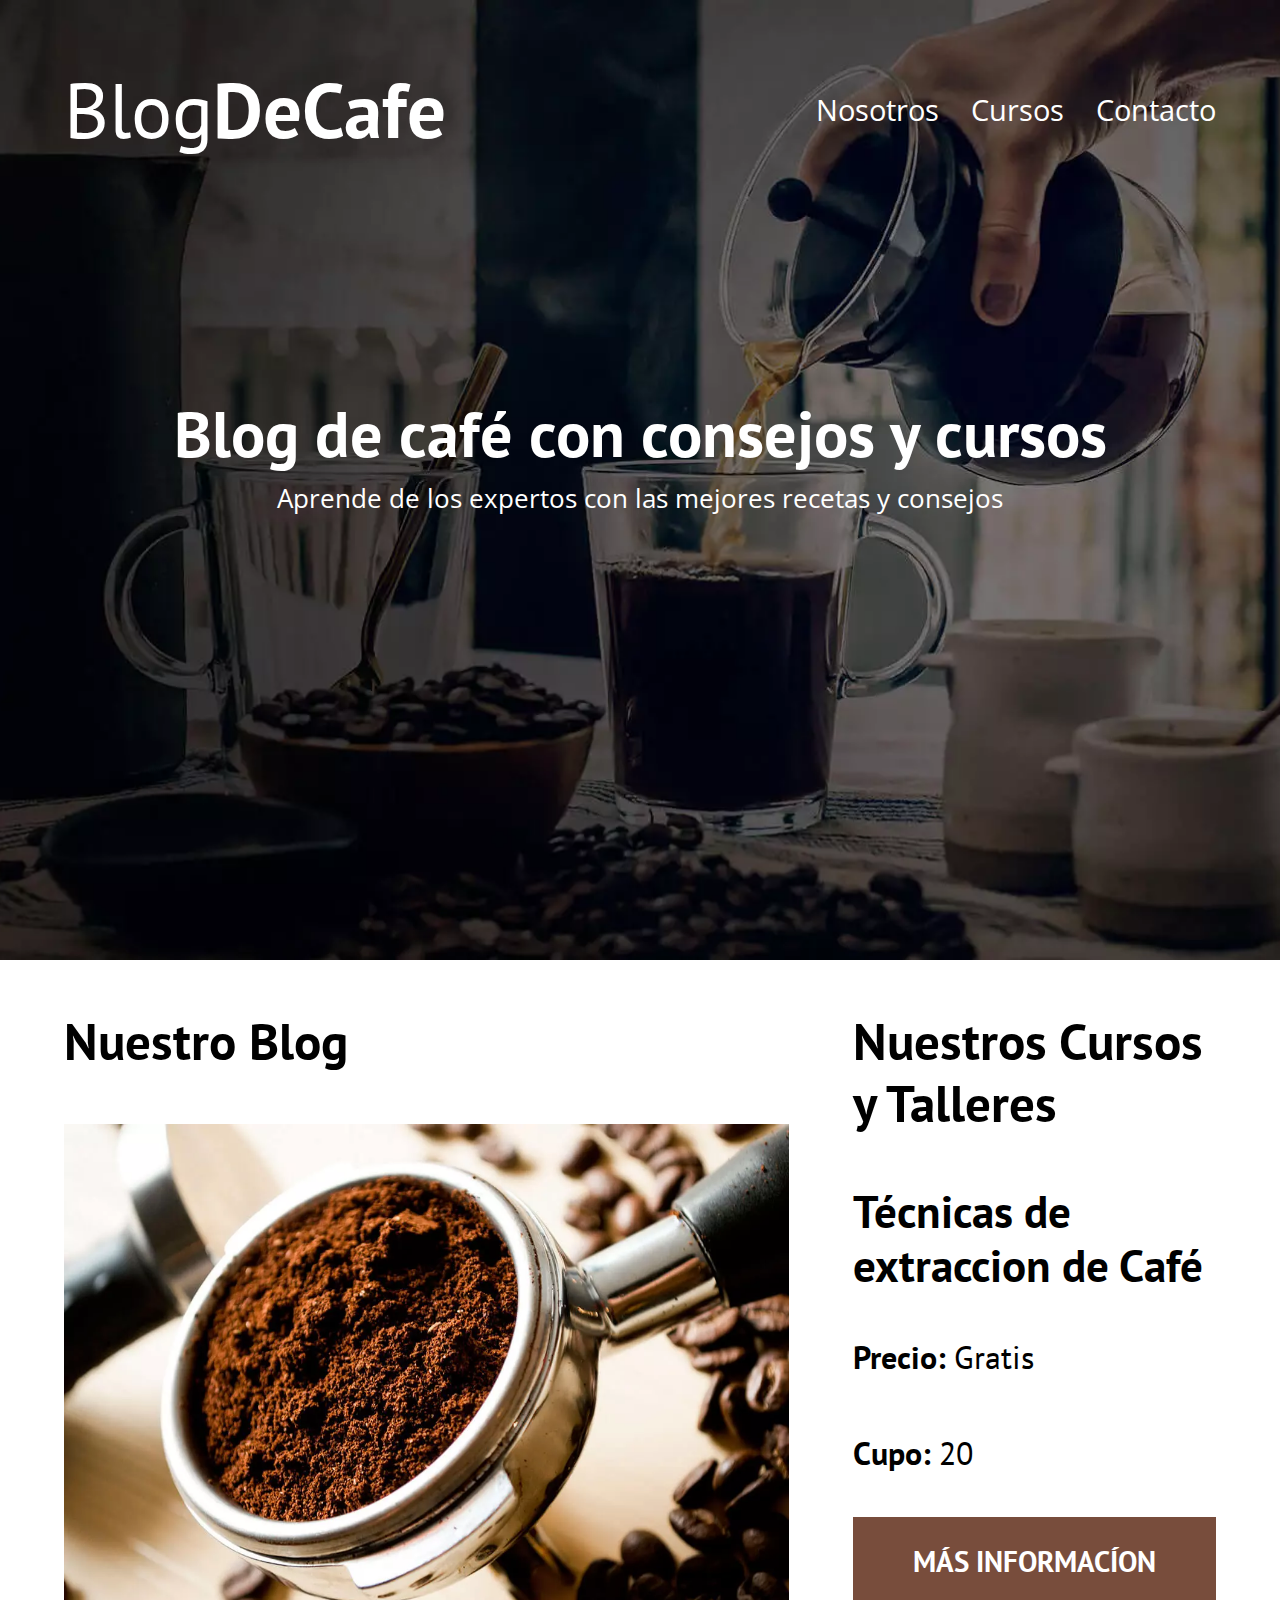
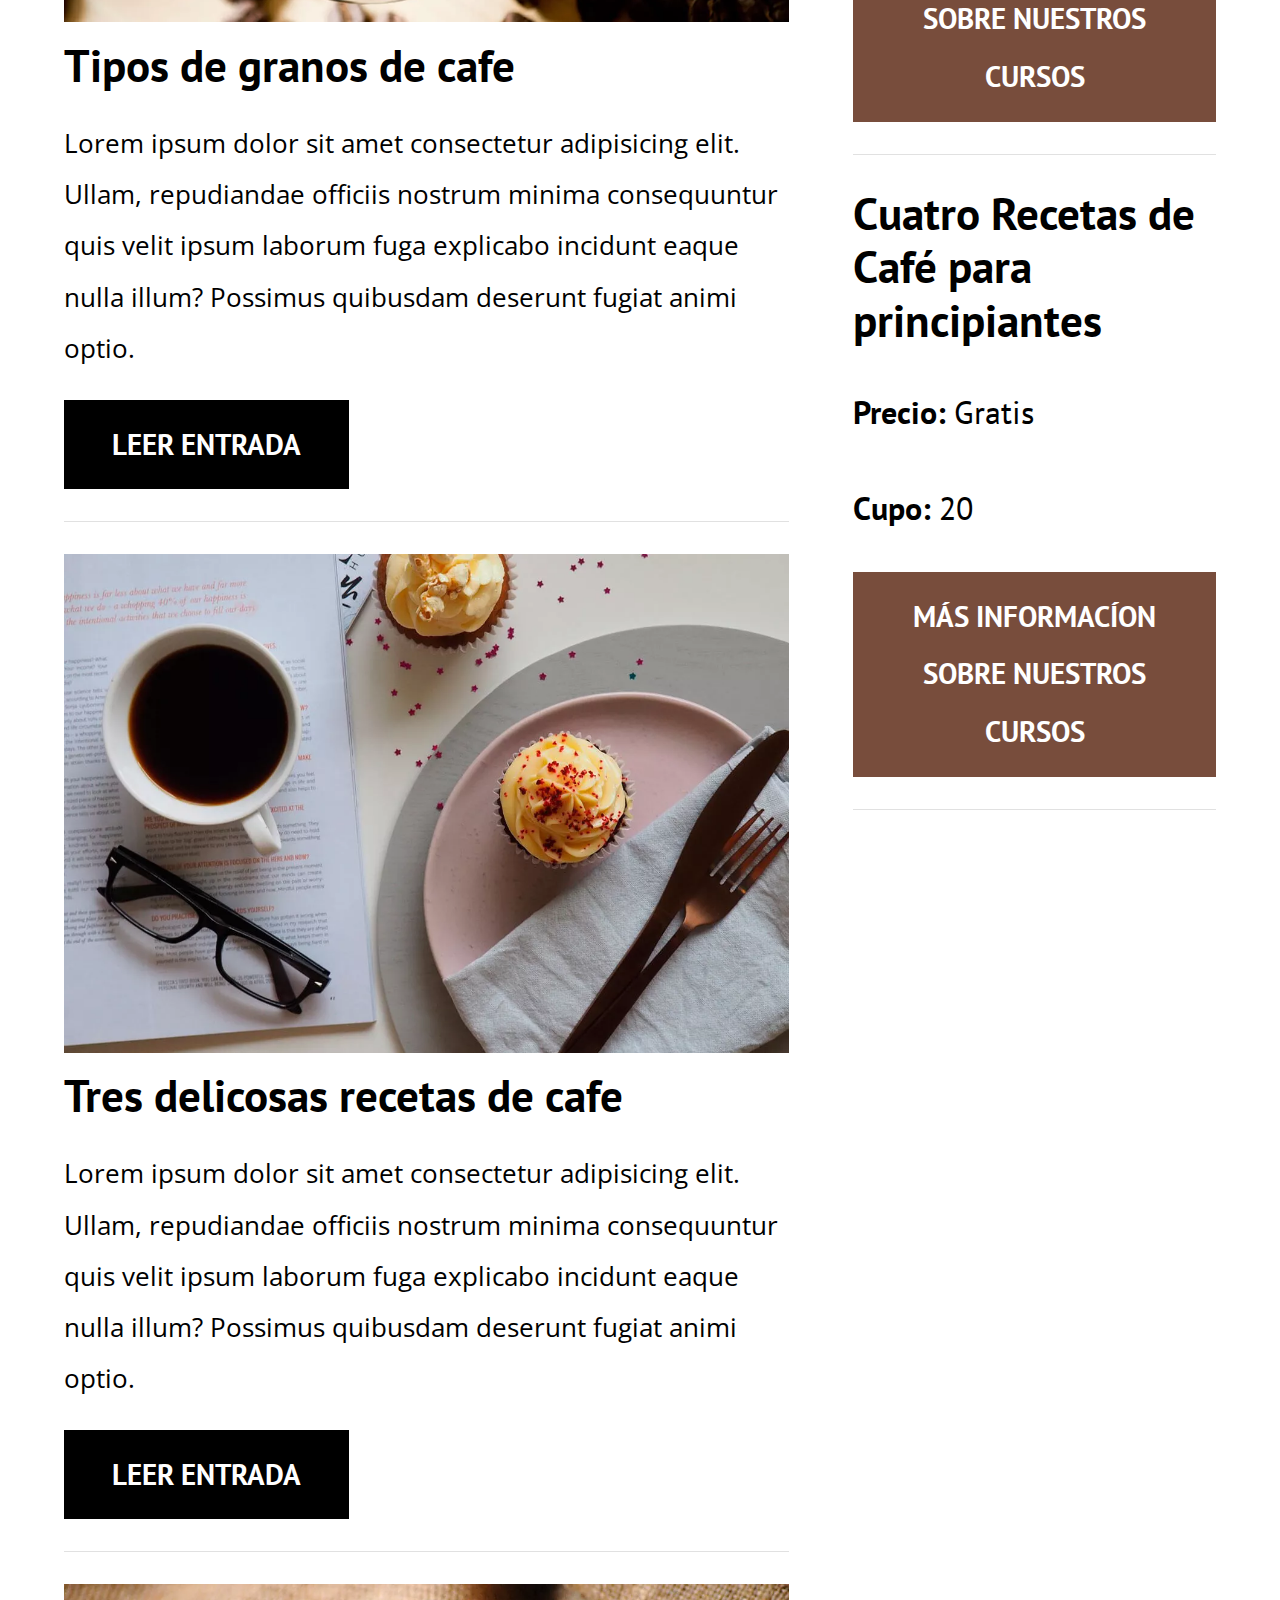
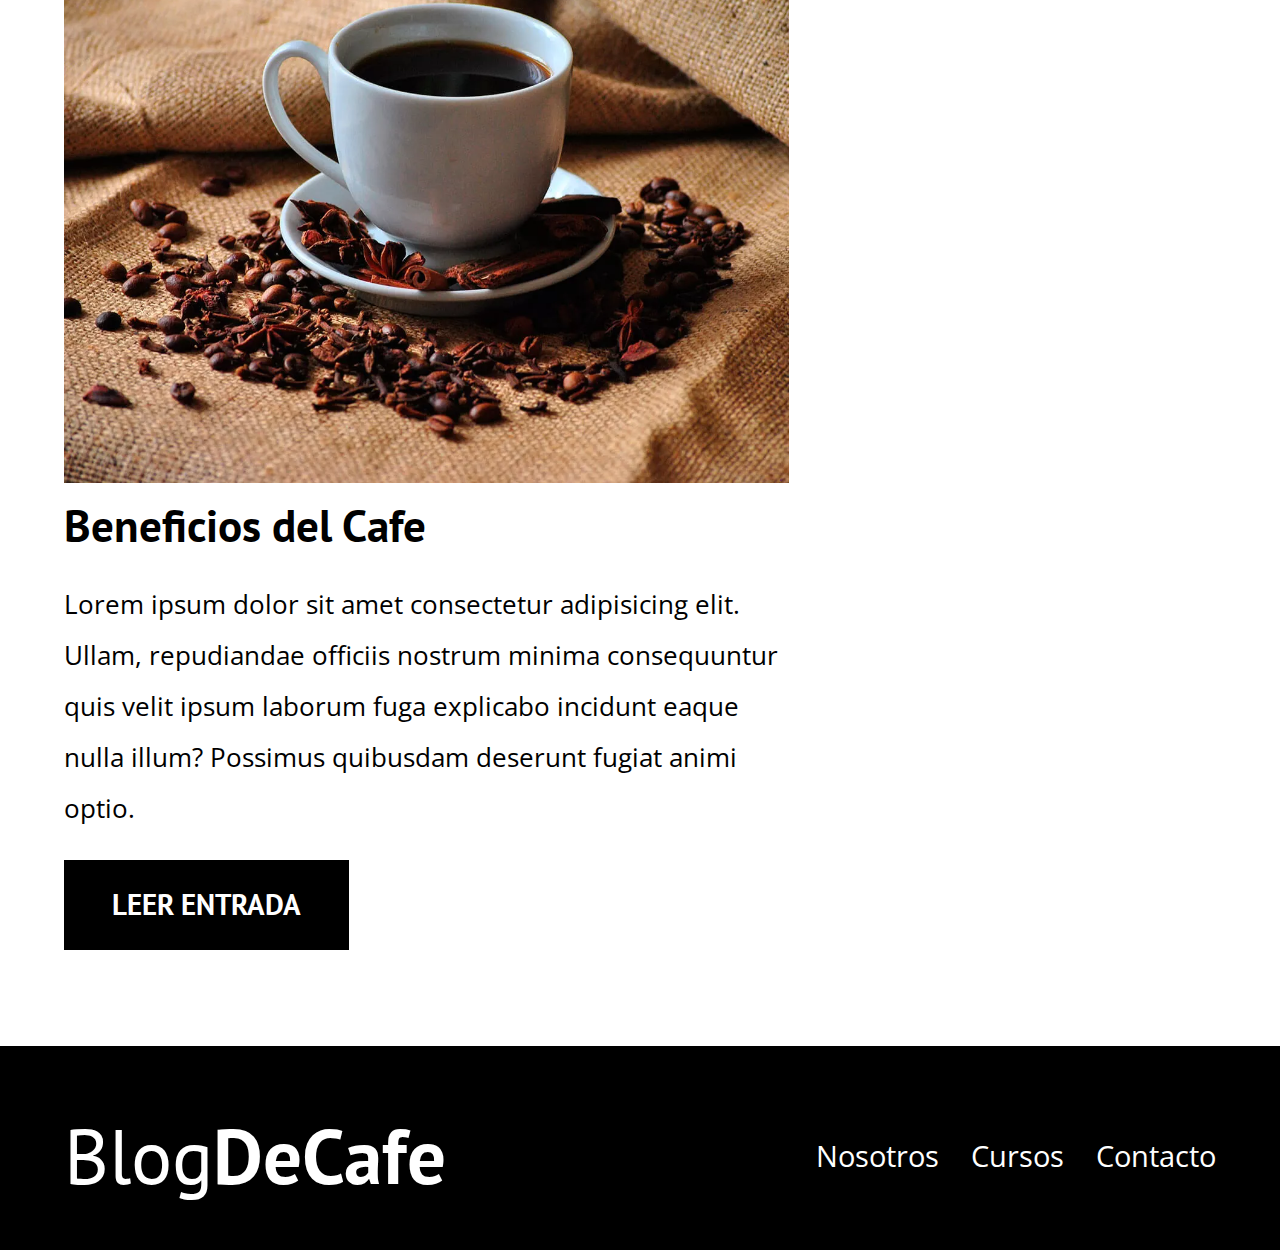
<file: index.html>
<!DOCTYPE html>
<html lang="en">
<head>
    <meta charset="UTF-8">
    <meta http-equiv="X-UA-Compatible" content="IE=edge">
    <meta name="viewport" content="width=device-width, initial-scale=1.0">
    <title>BlogDeCafe</title>
    <meta name="description" content="Pagina web de blog de café">
    <link rel="prefetch" href="nosotros.html" as="document">
    <link rel="preload" href="css/normalize.css" as="style">
    <link rel="stylesheet" href="css/normalize.css">
    <link rel="preload" href="https://fonts.googleapis.com/css2?family=Open+Sans&family=PT+Sans:wght@400;700&display=swap" crossorigin="crossorigin" as="font">
    <link href="https://fonts.googleapis.com/css2?family=Open+Sans&family=PT+Sans:wght@400;700&display=swap" rel="stylesheet">
    <link rel="preload" href="css/style.css" as="style">
    <link rel="stylesheet" href="css/style.css">
</head>
<body>
    <header class="header">
        <div class="contenedor">
            <div class="barra">
                <a href="index.html" class="logo">
                    <h1 class="logo__nombre no-margin centrar-texto">Blog<span class="logo__bold">DeCafe</span></h1>
                    <nav class="navegacion">
                        <a href="nosotros.html" class="navegacion__enlace">Nosotros</a>
                        <a href="cursos.html" class="navegacion__enlace">Cursos</a>
                        <a href="contacto.html" class="navegacion__enlace">Contacto</a>
                    </nav>
                </a>
            </div>
        </div>
        <div class="header__texto">
            <h2 class="no-margin">Blog de café con consejos y cursos</h2>
            <p class="no-margin">Aprende de los expertos con las mejores recetas y consejos</p>
        </div>
    </header>
    <div class="contenedor contenido-principal">
        <main class="blog">
            <h3>Nuestro Blog</h3>
            <article class="entrada">
                <div class="entrada__imagen">
                    <picture>
                        <source loading="lazy" srcset="img/blog1.webp" type="image/webp">
                        <img loading="lazy" src="img/blog1.jpg" alt="imagen blog">
                    </picture>
                </div>
                <div class="entrada__contenido">
                    <h4 class="no-margin">Tipos de granos de cafe</h4>
                    <p>Lorem ipsum dolor sit amet consectetur adipisicing elit. Ullam, repudiandae officiis nostrum minima consequuntur quis velit ipsum laborum fuga explicabo incidunt eaque nulla illum? Possimus quibusdam deserunt fugiat animi optio.</p>
                    <a href="entrada.html" class="boton boton--primario">Leer Entrada</a>
                </div>
            </article>
            <article class="entrada">
                <div class="entrada__imagen">
                    <picture>
                        <source loading="lazy" srcset="img/blog2.webp" type="image/webp">
                        <img loading="lazy" src="img/blog2.jpg" alt="imagen blog">
                    </picture>
                </div>
                <div class="entrada__contenido">
                    <h4 class="no-margin">Tres delicosas recetas de cafe</h4>
                    <p>Lorem ipsum dolor sit amet consectetur adipisicing elit. Ullam, repudiandae officiis nostrum minima consequuntur quis velit ipsum laborum fuga explicabo incidunt eaque nulla illum? Possimus quibusdam deserunt fugiat animi optio.</p>
                    <a href="entrada.html" class="boton boton--primario">Leer Entrada</a>
                </div>
            </article>
            <article class="entrada">
                <div class="entrada__imagen">
                    <picture>
                        <source loading="lazy" srcset="img/blog3.webp" type="image/webp">
                        <img loading="lazy" src="img/blog3.jpg" alt="imagen blog">
                    </picture>
                </div>
                <div class="entrada__contenido">
                    <h4 class="no-margin">Beneficios del Cafe</h4>
                    <p>Lorem ipsum dolor sit amet consectetur adipisicing elit. Ullam, repudiandae officiis nostrum minima consequuntur quis velit ipsum laborum fuga explicabo incidunt eaque nulla illum? Possimus quibusdam deserunt fugiat animi optio.</p>
                    <a href="entrada.html" class="boton boton--primario">Leer Entrada</a>
                </div>
            </article>
        </main>
        <aside class="sidebar">
            <h3>Nuestros Cursos y Talleres</h3>
            <ul class="cursos no-padding">
                <li class="widget-curso">
                    <h4 class="no-margin">Técnicas de extraccion de Café</h4>
                    <p class="widget-curso__label">Precio:
                        <span class="widget-curso__info">Gratis</span>
                    </p>
                    <p class="widget-curso__label">Cupo:
                        <span class="widget-curso__info">20</span>
                    </p>
                    <a href="entrada.html" class="boton boton--secundario">Más Informacíon sobre nuestros cursos</a>
                </li>
                <li class="widget-curso">
                    <h4 class="no-margin">Cuatro Recetas de Café para principiantes</h4>
                    <p class="widget-curso__label">Precio:
                        <span class="widget-curso__info">Gratis</span>
                    </p>
                    <p class="widget-curso__label">Cupo:
                        <span class="widget-curso__info">20</span>
                    </p>
                    <a href="entrada.html" class="boton boton--secundario">Más Informacíon sobre nuestros cursos</a>
                </li>
            </ul>
        </aside>
    </div>
    <footer class="footer">
        <div class="contenedor">
            <div class="barra">
                <a href="index.html" class="logo">
                    <h1 class="logo__nombre no-margin centrar-texto">Blog<span class="logo__bold">DeCafe</span></h1>
                    <nav class="navegacion">
                        <a href="nosotros.html" class="navegacion__enlace">Nosotros</a>
                        <a href="cursos.html" class="navegacion__enlace">Cursos</a>
                        <a href="contacto.html" class="navegacion__enlace">Contacto</a>
                    </nav>
                </a>
            </div>
        </div>
    </footer>
    <script src="js/modernizr.js"></script>
</body>
</html>
</file>
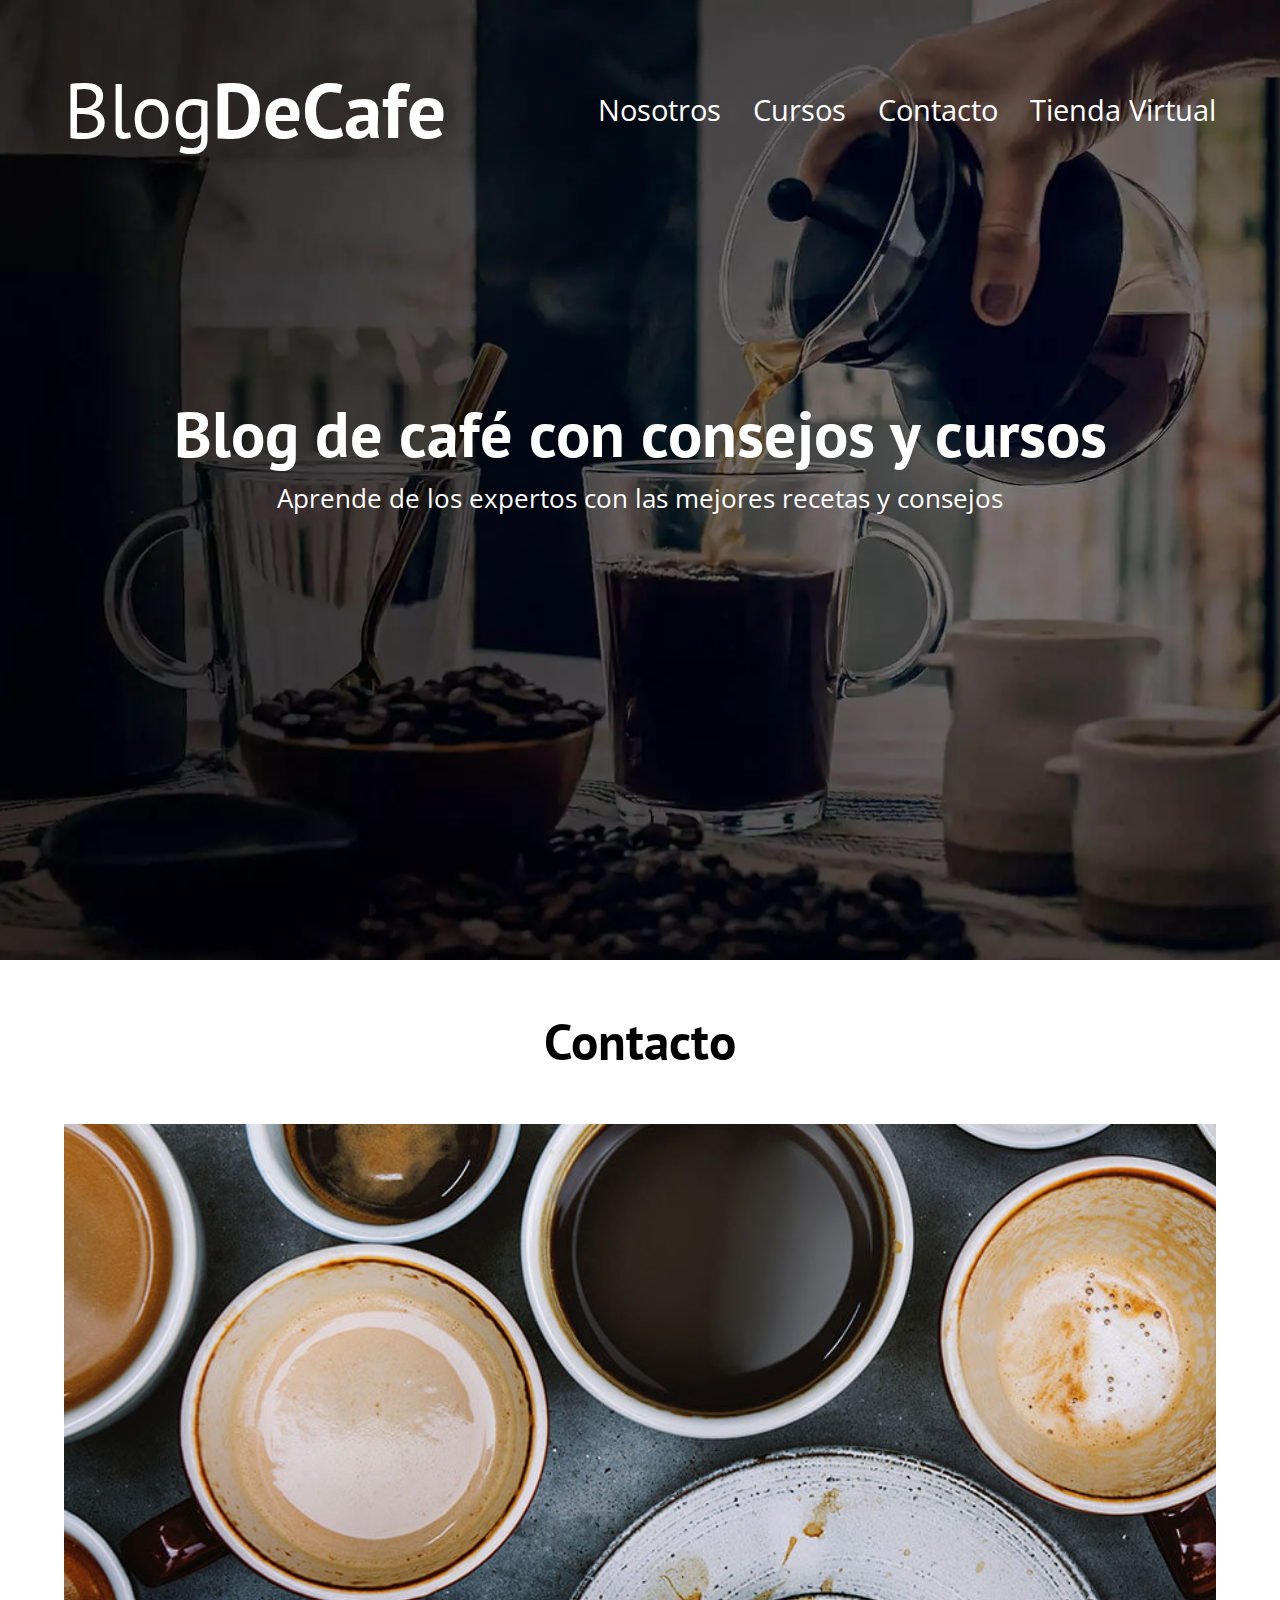
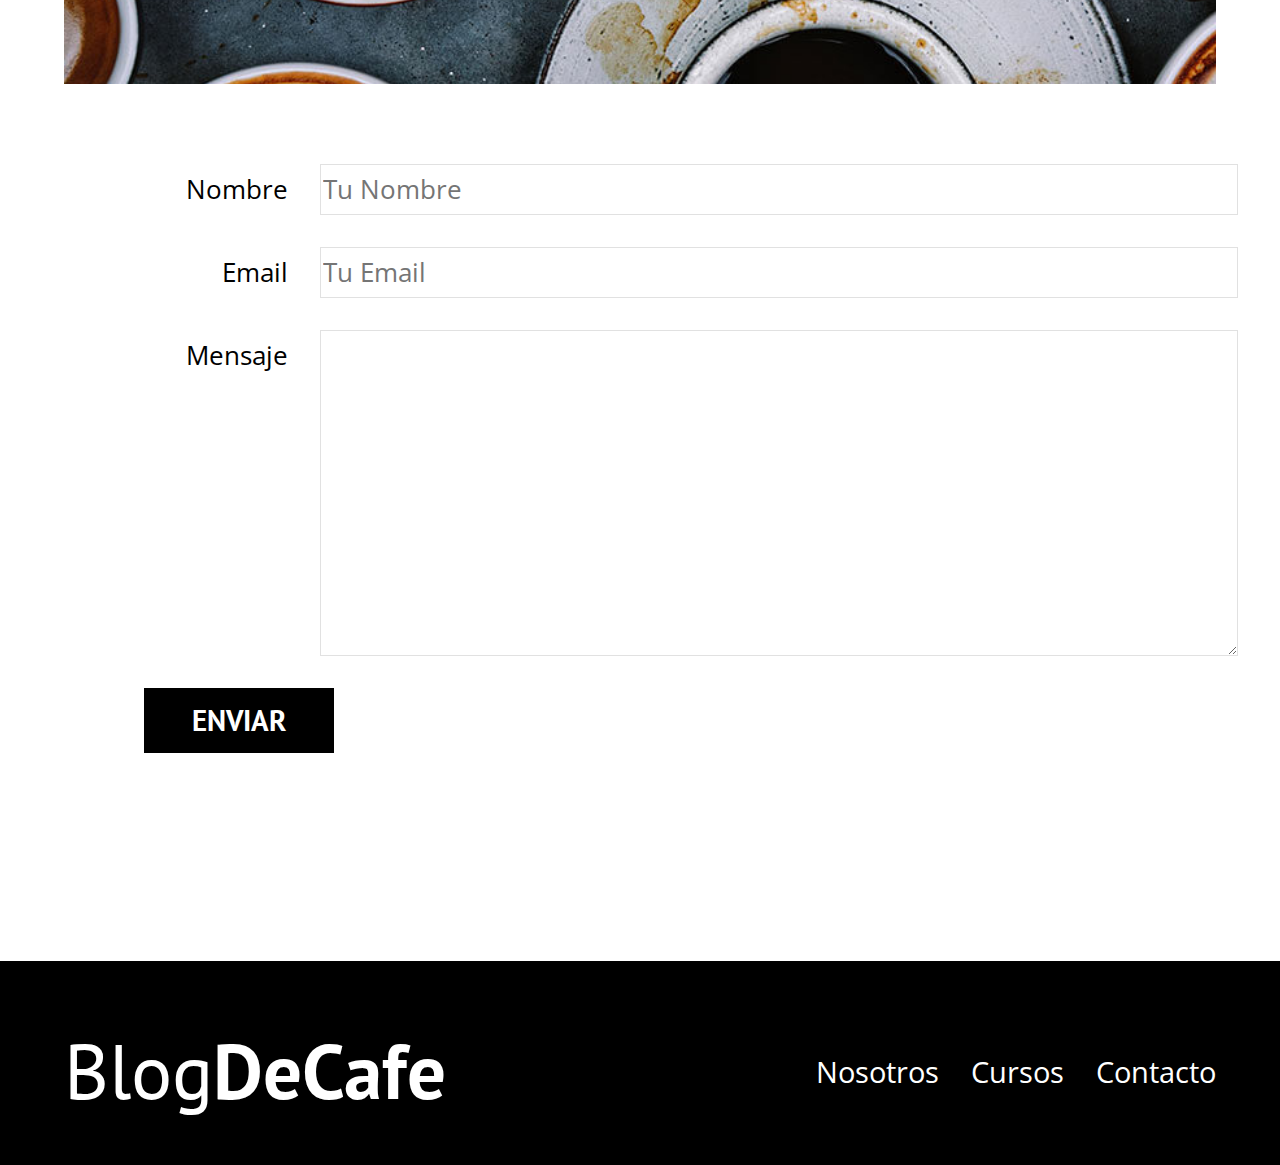
<file: contacto.html>
<!DOCTYPE html>
<html lang="en">
<head>
    <meta charset="UTF-8">
    <meta http-equiv="X-UA-Compatible" content="IE=edge">
    <meta name="viewport" content="width=device-width, initial-scale=1.0">
    <title>BlogDeCafe</title>
    <link rel="stylesheet" href="css/normalize.css">
    <link rel="preconnect" href="https://fonts.googleapis.com">
    <link href="https://fonts.googleapis.com/css2?family=Open+Sans&family=PT+Sans:wght@400;700&display=swap" rel="stylesheet">
    <link rel="stylesheet" href="css/style.css">
</head>
<body>
    <header class="header">
        <div class="contenedor">
            <div class="barra">
                <a href="index.html" class="logo">
                    <h1 class="logo__nombre no-margin centrar-texto">Blog<span class="logo__bold">DeCafe</span></h1>
                    <nav class="navegacion">
                        <a href="nosotros.html" class="navegacion__enlace">Nosotros</a>
                        <a href="cursos.html" class="navegacion__enlace">Cursos</a>
                        <a href="contacto.html" class="navegacion__enlace">Contacto</a>
                    </nav>
                </a>
            </div>
        </div>
        <div class="header__texto">
            <h2 class="no-margin">Blog de café con consejos y cursos</h2>
            <p class="no-margin">Aprende de los expertos con las mejores recetas y consejos</p>
        </div>
    </header>
    <main class="contenedor">
        <h3 class="centrar-texto">Contacto</h3>
        <div class="contacto-bg"></div>
        <form class="formulario">
            <div class="campo">
                <label for="nombre" class="campo__label">Nombre</label>
                <input type="text" placeholder="Tu Nombre" id="nombre" class="campo__field">
            </div>
            <div class="campo">
                <label for="email" class="campo__label">Email</label>
                <input type="email" placeholder="Tu Email" id="email" class="campo__field">
            </div>
            <div class="campo">
                <label for="mensaje" class="campo__label">Mensaje</label>
                <textarea id="mensaje" class="campo__field campo__field--textarea"></textarea>
            </div>
            <div class="campo">
                <input type="submit" value="Enviar" class="boton boton--primario">
            </div>
        </form>
    </main>
    <footer class="footer">
        <div class="contenedor">
            <div class="barra">
                <a href="index.html" class="logo">
                    <h1 class="logo__nombre no-margin centrar-texto">Blog<span class="logo__bold">DeCafe</span></h1>
                    <nav class="navegacion">
                        <a href="nosotros.html" class="navegacion__enlace">Nosotros</a>
                        <a href="cursos.html" class="navegacion__enlace">Cursos</a>
                        <a href="contacto.html" class="navegacion__enlace">Contacto</a>
                    </nav>
                </a>
            </div>
        </div>
    </footer>
    <script src="js/modernizr.js"></script>
    <script src="js/scripts.js"></script>
</body>
</html>
</file>
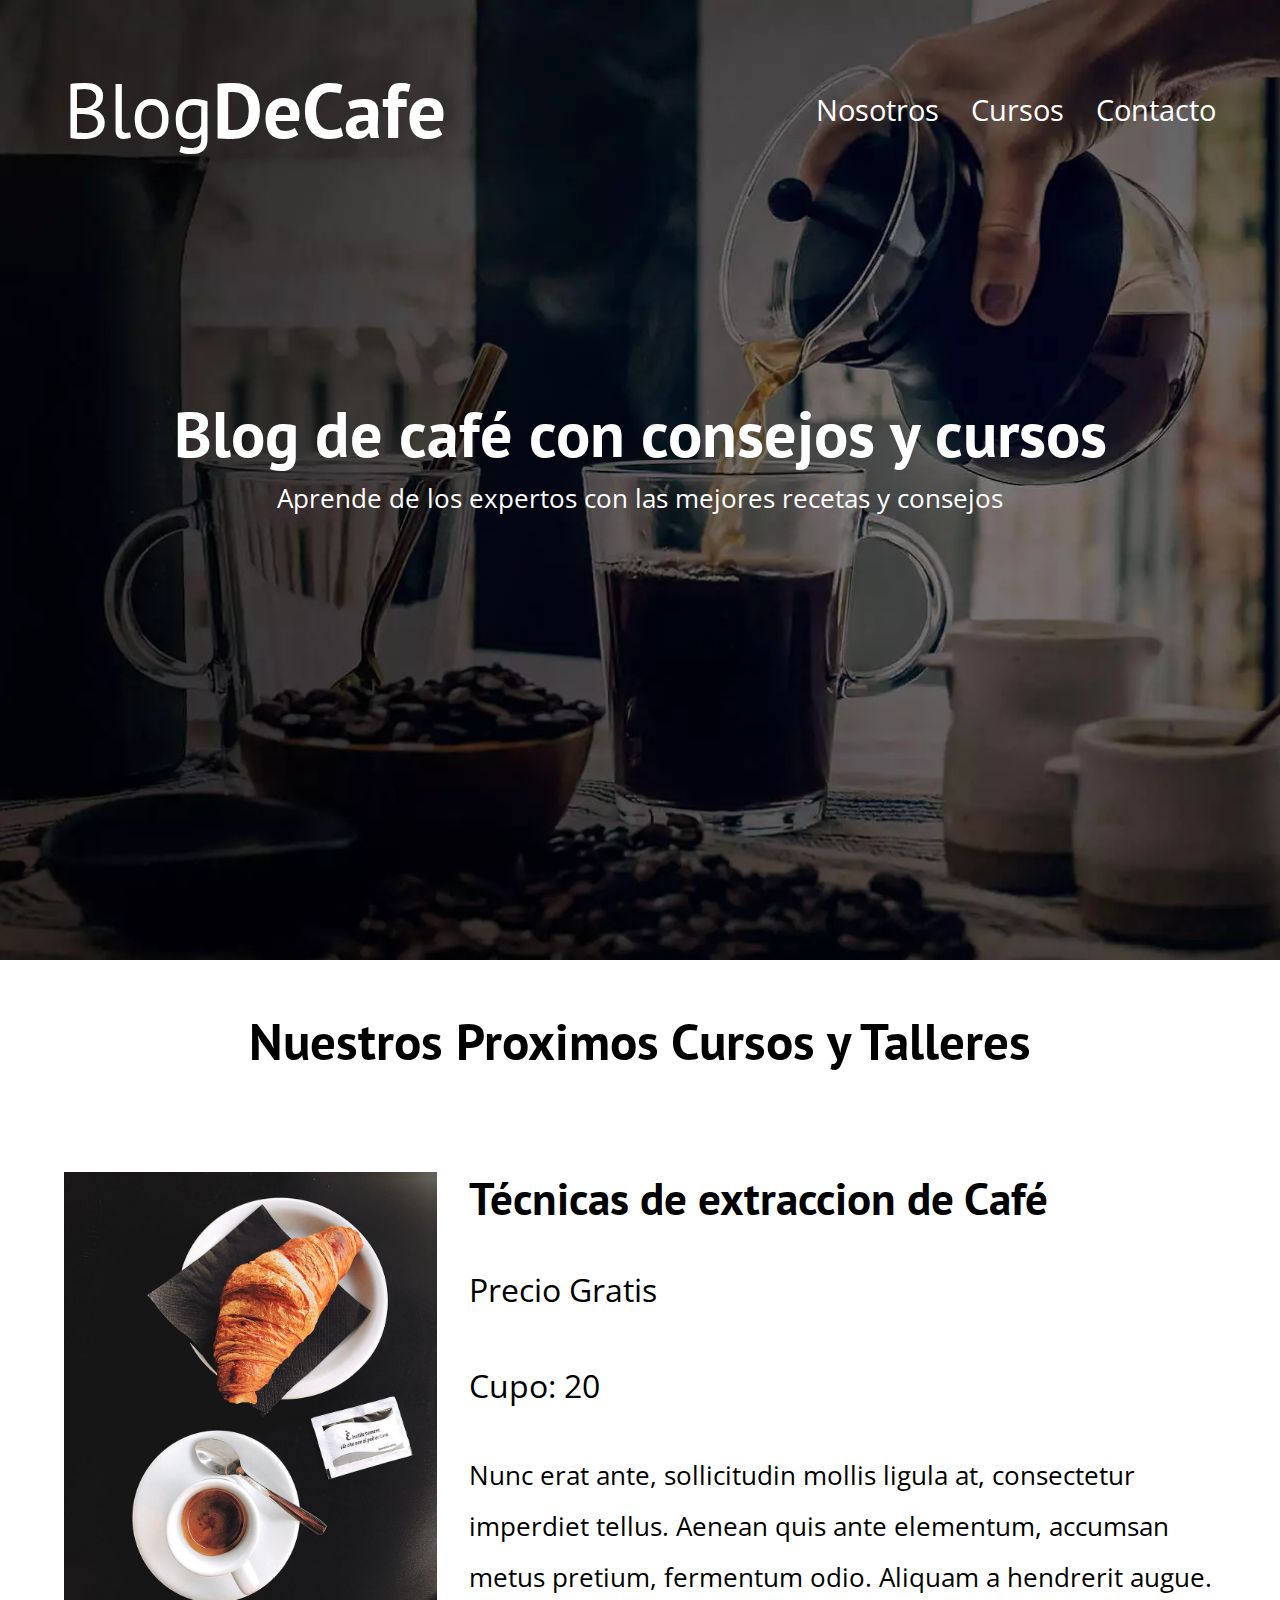
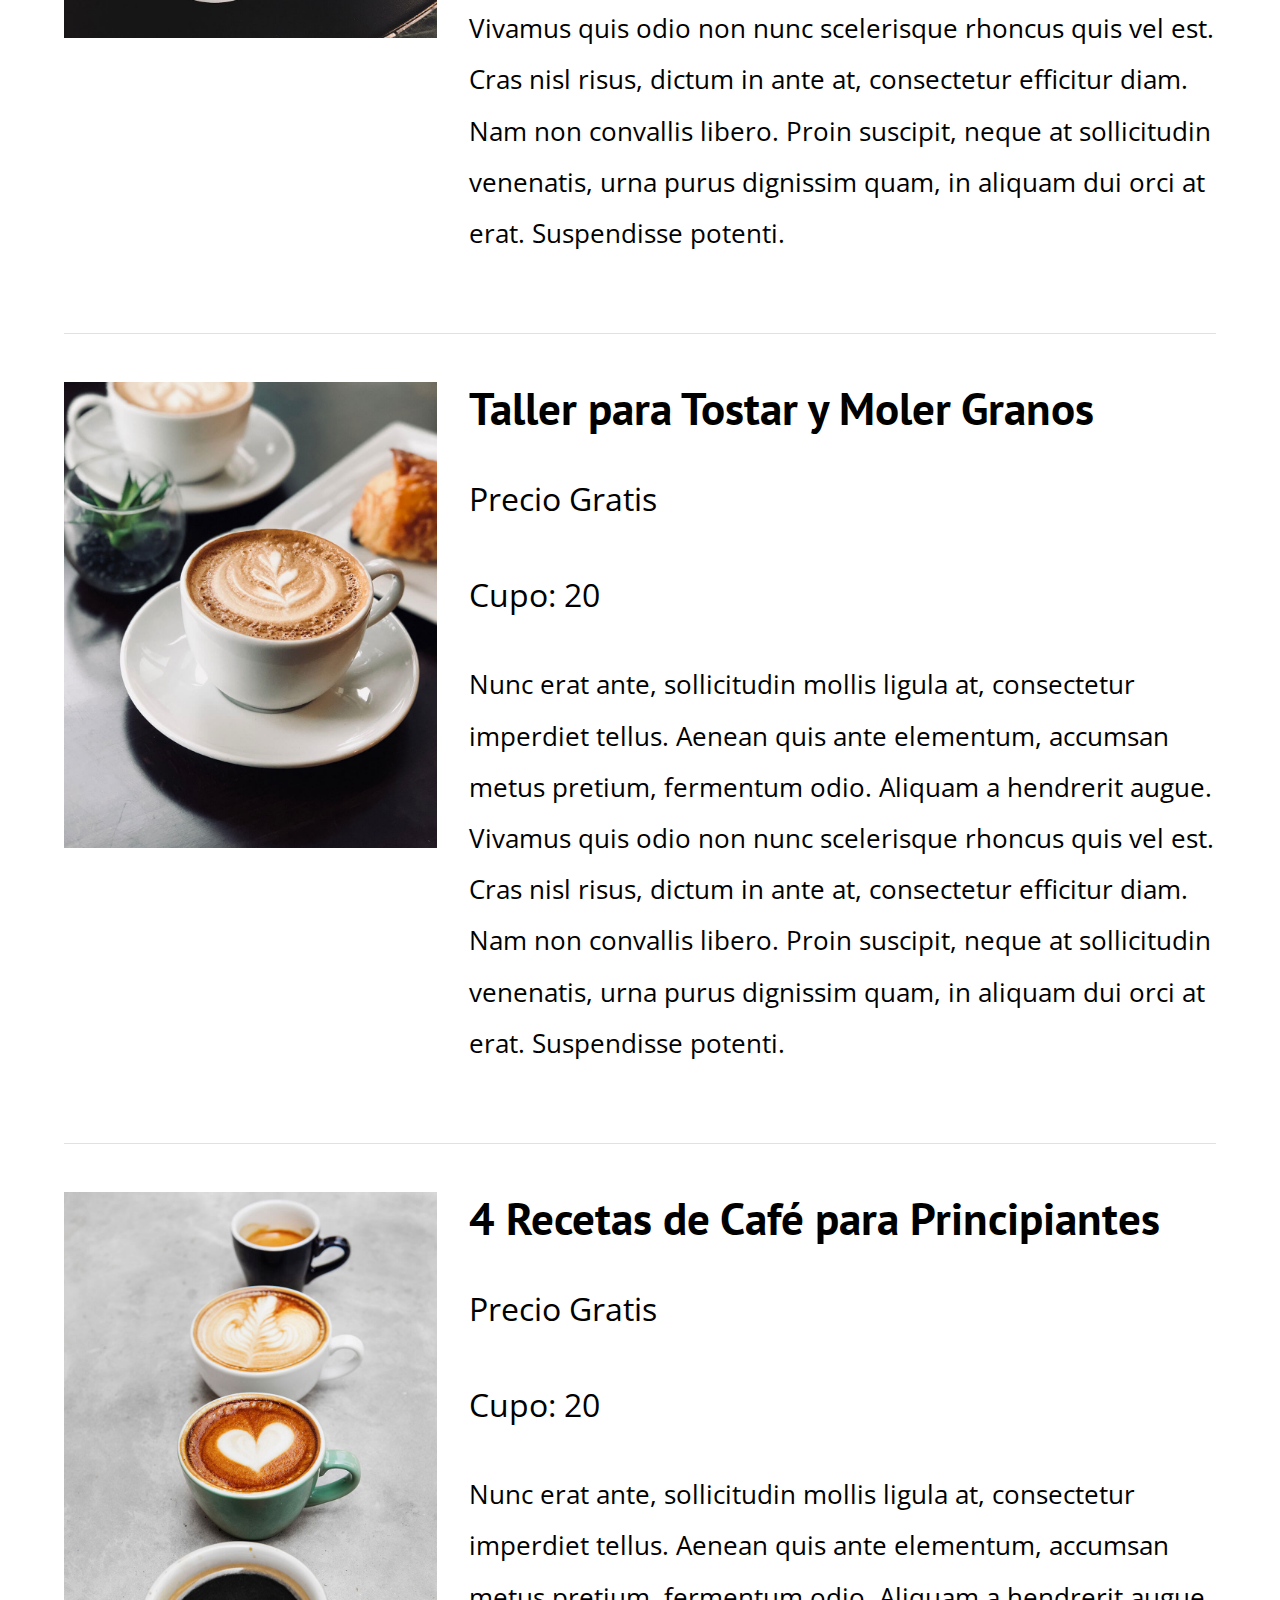
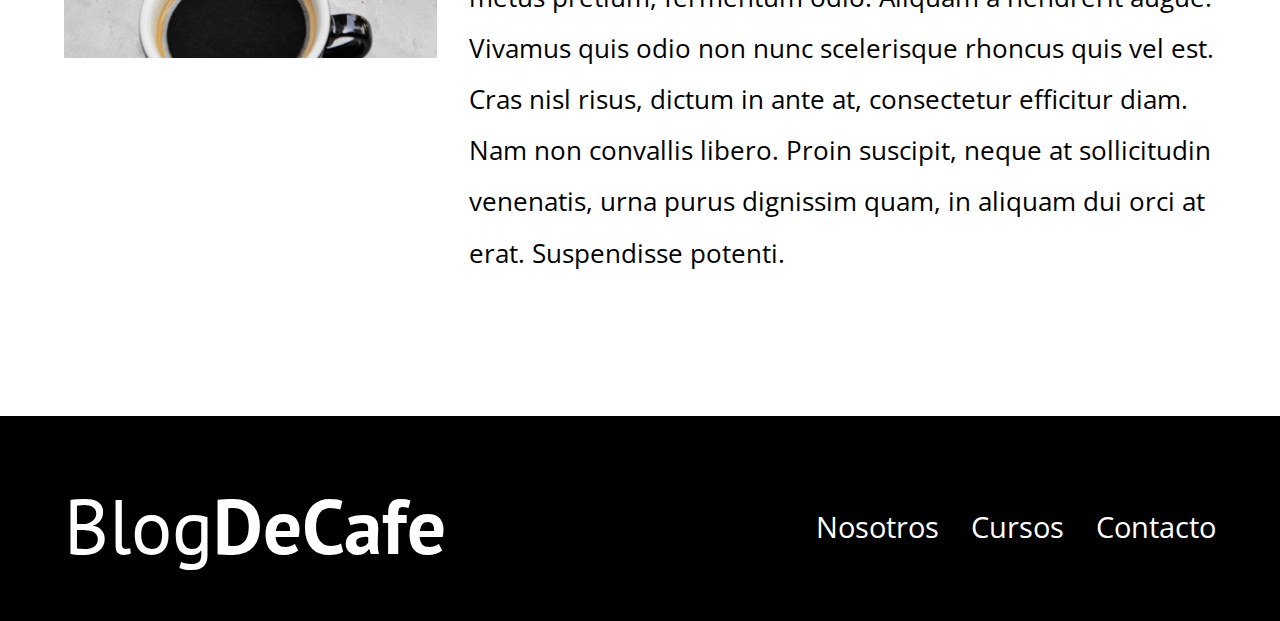
<file: cursos.html>
<!DOCTYPE html>
<html lang="en">
<head>
    <meta charset="UTF-8">
    <meta http-equiv="X-UA-Compatible" content="IE=edge">
    <meta name="viewport" content="width=device-width, initial-scale=1.0">
    <title>BlogDeCafe</title>
    <link rel="stylesheet" href="css/normalize.css">
    <link rel="preconnect" href="https://fonts.googleapis.com">
    <link href="https://fonts.googleapis.com/css2?family=Open+Sans&family=PT+Sans:wght@400;700&display=swap" rel="stylesheet">
    <link rel="stylesheet" href="css/style.css">
</head>
<body>
    <header class="header">
        <div class="contenedor">
            <div class="barra">
                <a href="index.html" class="logo">
                    <h1 class="logo__nombre no-margin centrar-texto">Blog<span class="logo__bold">DeCafe</span></h1>
                    <nav class="navegacion">
                        <a href="nosotros.html" class="navegacion__enlace">Nosotros</a>
                        <a href="cursos.html" class="navegacion__enlace">Cursos</a>
                        <a href="contacto.html" class="navegacion__enlace">Contacto</a>
                    </nav>
                </a>
            </div>
        </div>
        <div class="header__texto">
            <h2 class="no-margin">Blog de café con consejos y cursos</h2>
            <p class="no-margin">Aprende de los expertos con las mejores recetas y consejos</p>
        </div>
    </header>
    <main class="contenedor">
        <h3 class="centrar-texto">Nuestros Proximos Cursos y Talleres</h3>
        <div class="curso">
            <div class="curso__imagen">
                <img src="img/curso1.jpg" alt="imagen del curso">
            </div>
            <div class="curso__informacion">
                <h4 class="no-margin">Técnicas de extraccion de Café</h4>
                <p class="curso__label">Precio
                    <span class="curso__info">Gratis</span>
                </p>
                <p class="curso__label">Cupo:
                    <span class="curso__info">20</span>
                </p>
                <p class="curso__descripcion">
                    Nunc erat ante, sollicitudin mollis ligula at, consectetur imperdiet tellus. Aenean quis ante elementum, accumsan metus pretium, fermentum odio. Aliquam a hendrerit augue. Vivamus quis odio non nunc scelerisque rhoncus quis vel est. Cras nisl risus, dictum in ante at, consectetur efficitur diam. Nam non convallis libero. Proin suscipit, neque at sollicitudin venenatis, urna purus dignissim quam, in aliquam dui orci at erat. Suspendisse potenti.</p>
                </p>
            </div>
        </div>
        <div class="curso">
            <div class="curso__imagen">
                <img src="img/curso2.jpg" alt="imagen del curso">
            </div>
            <div class="curso__informacion">
                <h4 class="no-margin">Taller para Tostar y Moler Granos</h4>
                <p class="curso__label">Precio
                    <span class="curso__info">Gratis</span>
                </p>
                <p class="curso__label">Cupo:
                    <span class="curso__info">20</span>
                </p>
                <p class="curso__descripcion">
                    Nunc erat ante, sollicitudin mollis ligula at, consectetur imperdiet tellus. Aenean quis ante elementum, accumsan metus pretium, fermentum odio. Aliquam a hendrerit augue. Vivamus quis odio non nunc scelerisque rhoncus quis vel est. Cras nisl risus, dictum in ante at, consectetur efficitur diam. Nam non convallis libero. Proin suscipit, neque at sollicitudin venenatis, urna purus dignissim quam, in aliquam dui orci at erat. Suspendisse potenti.</p>
                </p>
            </div>
        </div>
        <div class="curso">
            <div class="curso__imagen">
                <img src="img/curso3.jpg" alt="imagen del curso">
            </div>
            <div class="curso__informacion">
                <h4 class="no-margin">4 Recetas de Café para Principiantes</h4>
                <p class="curso__label">Precio
                    <span class="curso__info">Gratis</span>
                </p>
                <p class="curso__label">Cupo:
                    <span class="curso__info">20</span>
                </p>
                <p class="curso__descripcion">
                    Nunc erat ante, sollicitudin mollis ligula at, consectetur imperdiet tellus. Aenean quis ante elementum, accumsan metus pretium, fermentum odio. Aliquam a hendrerit augue. Vivamus quis odio non nunc scelerisque rhoncus quis vel est. Cras nisl risus, dictum in ante at, consectetur efficitur diam. Nam non convallis libero. Proin suscipit, neque at sollicitudin venenatis, urna purus dignissim quam, in aliquam dui orci at erat. Suspendisse potenti.</p>
                </p>
            </div>
        </div>
    </main>
    <footer class="footer">
        <div class="contenedor">
            <div class="barra">
                <a href="index.html" class="logo">
                    <h1 class="logo__nombre no-margin centrar-texto">Blog<span class="logo__bold">DeCafe</span></h1>
                    <nav class="navegacion">
                        <a href="nosotros.html" class="navegacion__enlace">Nosotros</a>
                        <a href="cursos.html" class="navegacion__enlace">Cursos</a>
                        <a href="contacto.html" class="navegacion__enlace">Contacto</a>
                    </nav>
                </a>
            </div>
        </div>
    </footer>
    <script src="js/modernizr.js"></script>
</body>
</html>
</file>
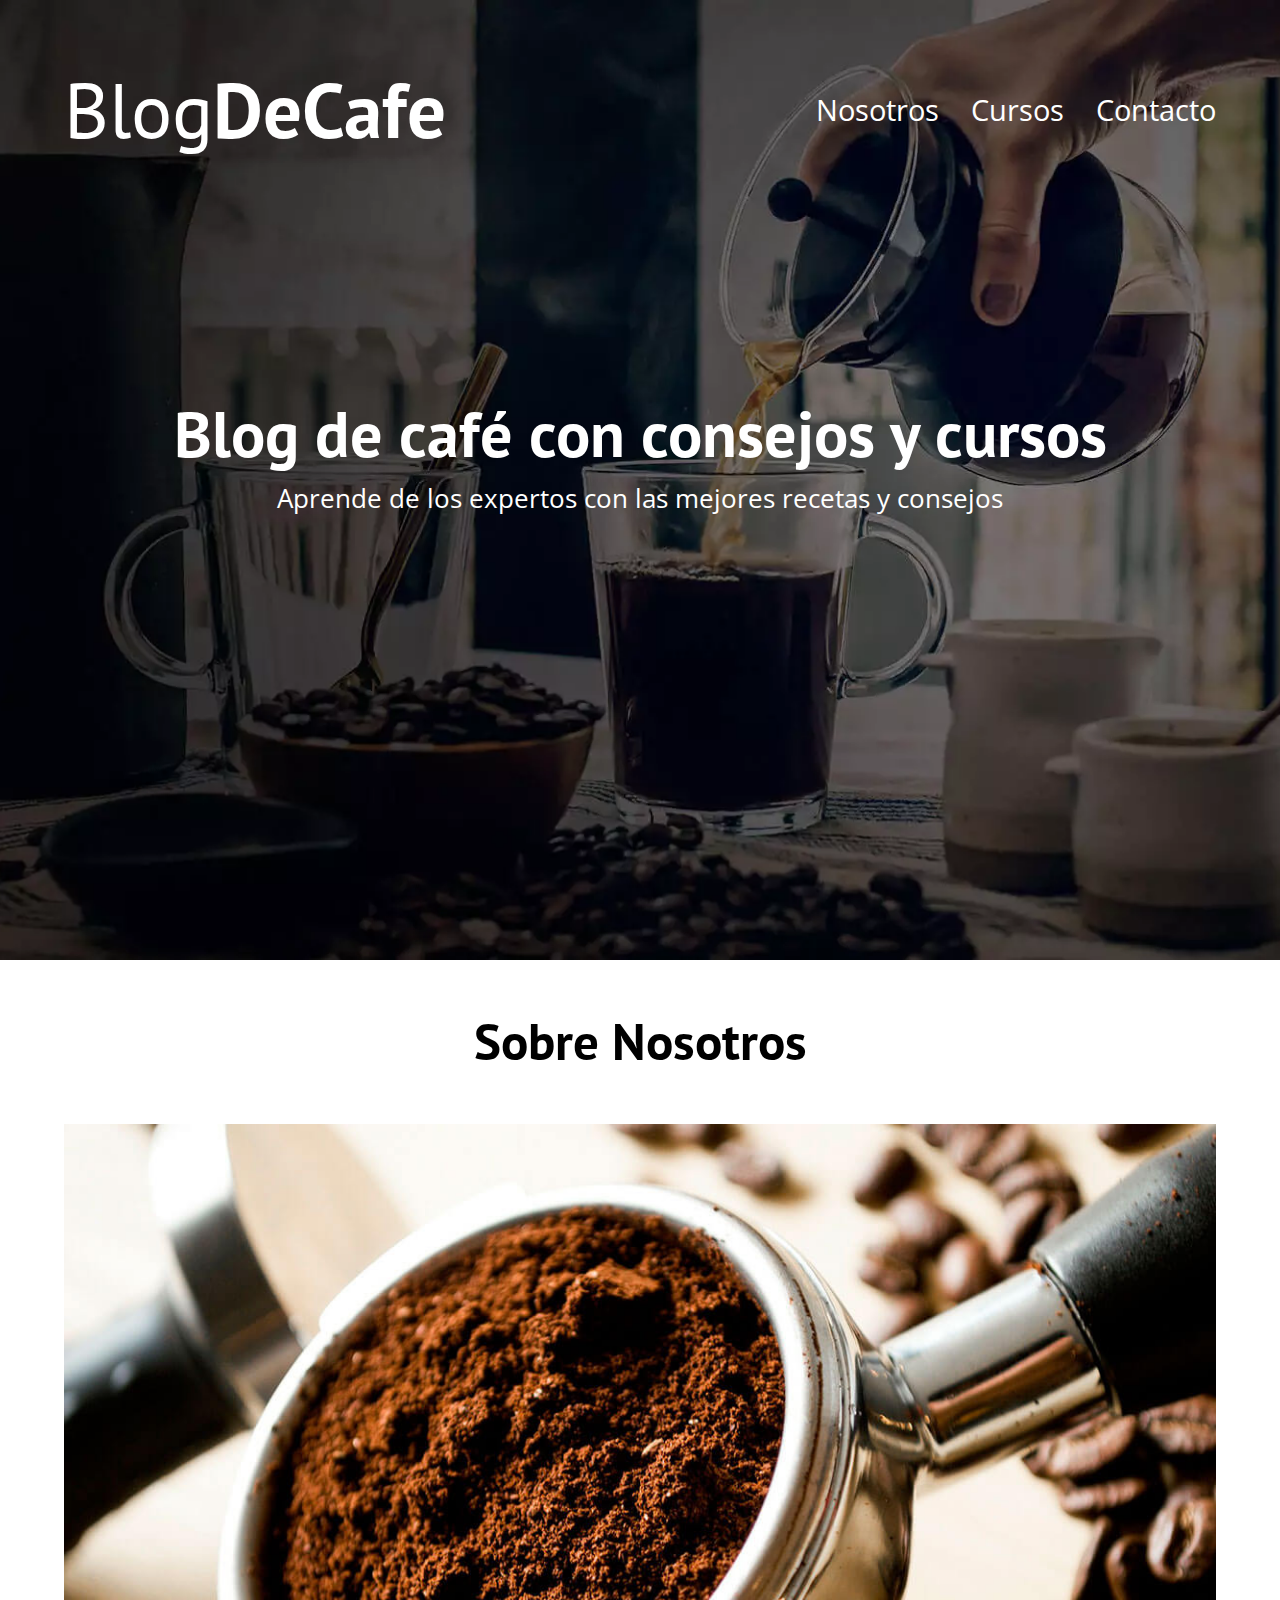
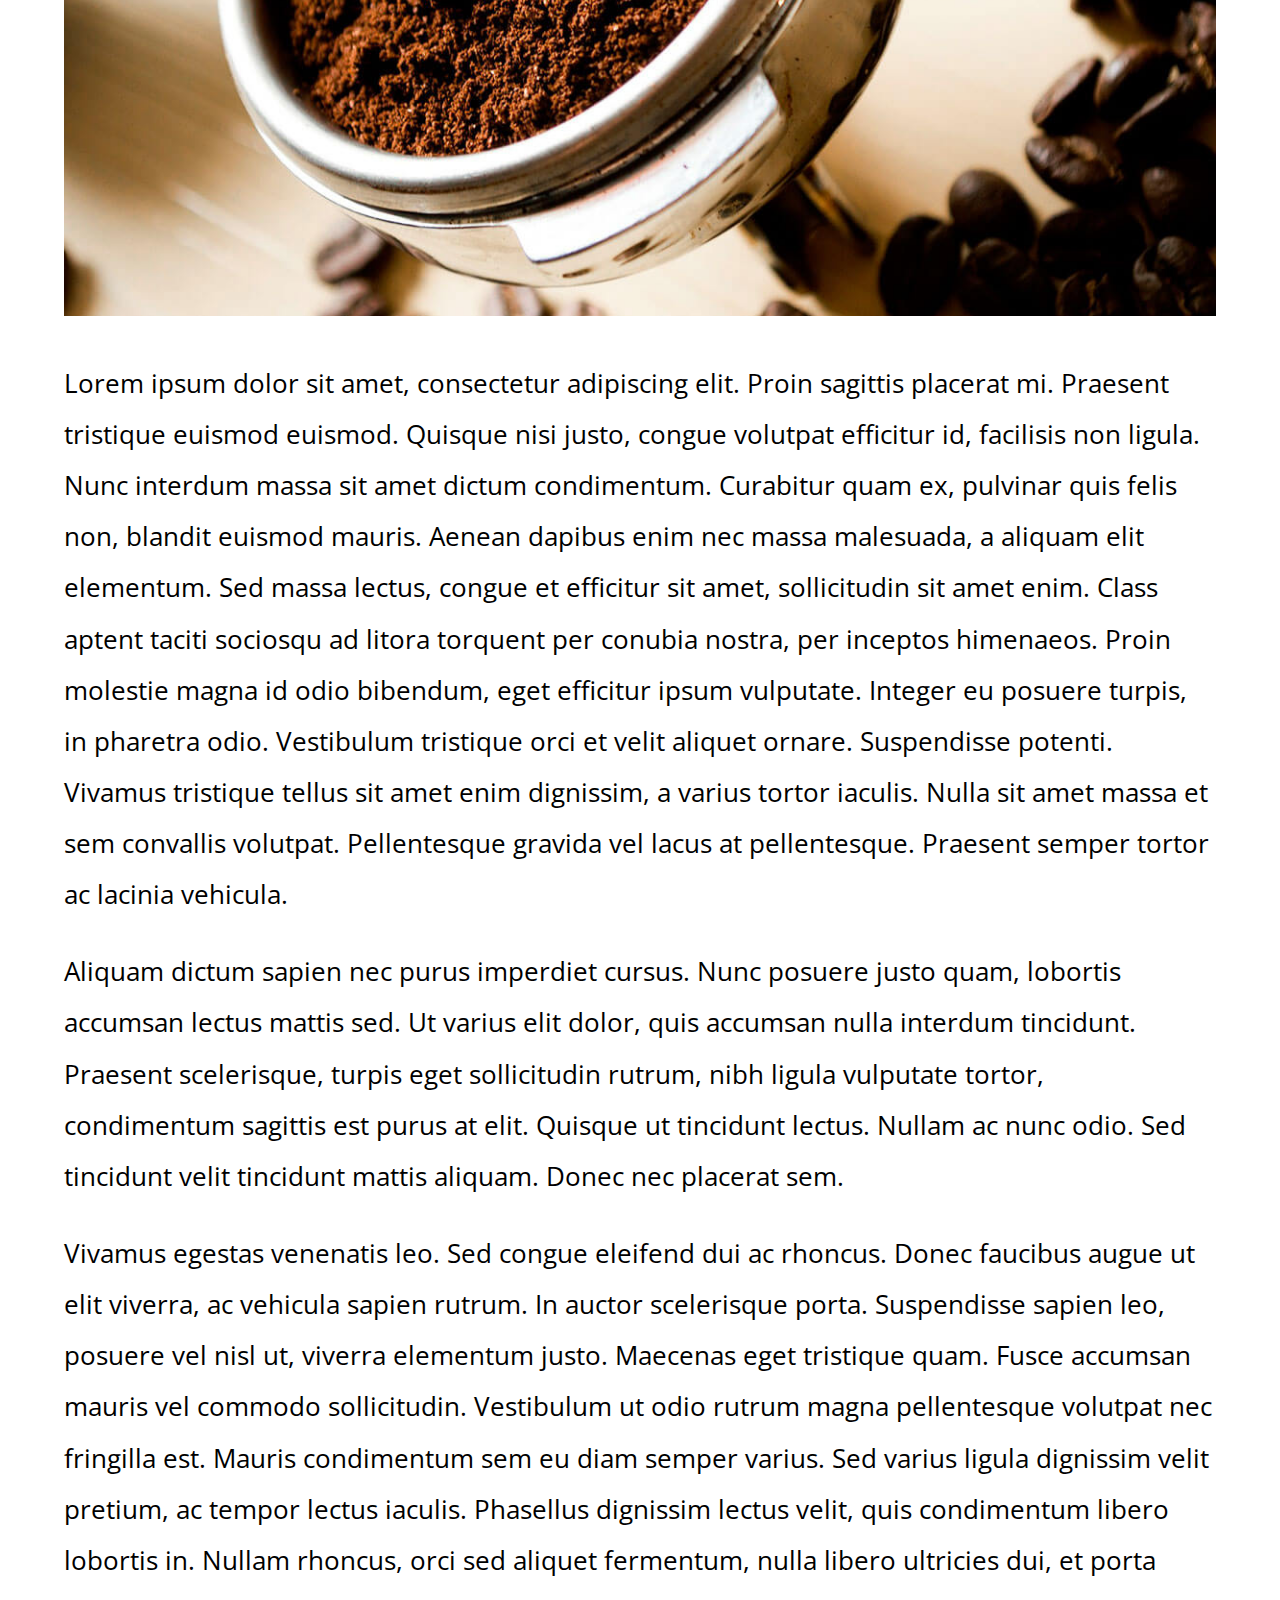
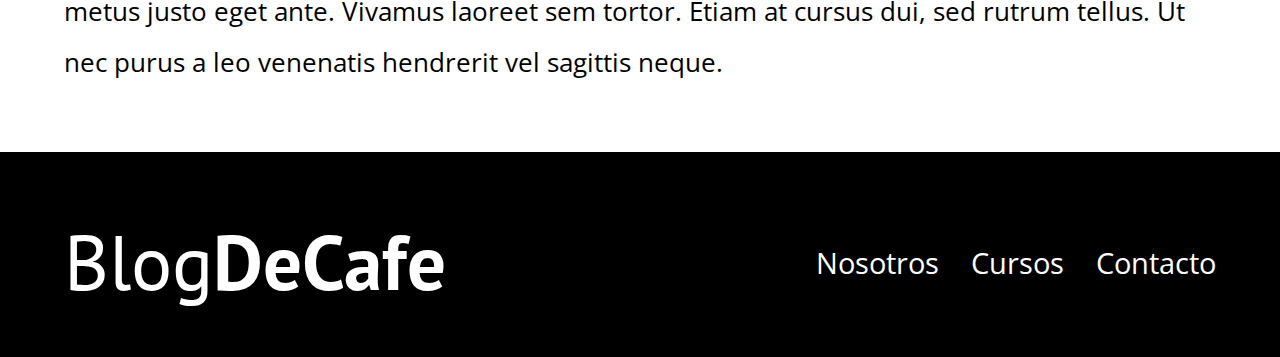
<file: entrada.html>
<!DOCTYPE html>
<html lang="en">
<head>
    <meta charset="UTF-8">
    <meta http-equiv="X-UA-Compatible" content="IE=edge">
    <meta name="viewport" content="width=device-width, initial-scale=1.0">
    <title>BlogDeCafe</title>
    <link rel="stylesheet" href="css/normalize.css">
    <link rel="preconnect" href="https://fonts.googleapis.com">
    <link href="https://fonts.googleapis.com/css2?family=Open+Sans&family=PT+Sans:wght@400;700&display=swap" rel="stylesheet">
    <link rel="stylesheet" href="css/style.css">
</head>
<body>
    <header class="header">
        <div class="contenedor">
            <div class="barra">
                <a href="index.html" class="logo">
                    <h1 class="logo__nombre no-margin centrar-texto">Blog<span class="logo__bold">DeCafe</span></h1>
                    <nav class="navegacion">
                        <a href="nosotros.html" class="navegacion__enlace">Nosotros</a>
                        <a href="cursos.html" class="navegacion__enlace">Cursos</a>
                        <a href="contacto.html" class="navegacion__enlace">Contacto</a>
                    </nav>
                </a>
            </div>
        </div>
        <div class="header__texto">
            <h2 class="no-margin">Blog de café con consejos y cursos</h2>
            <p class="no-margin">Aprende de los expertos con las mejores recetas y consejos</p>
        </div>
    </header>
    <main class="contenedor">
        <h3 class="centrar-texto">Sobre Nosotros</h3>
        <img src="img/blog1.jpg" alt="imagen del blog">
        <p>Lorem ipsum dolor sit amet, consectetur adipiscing elit. Proin sagittis placerat mi. Praesent tristique euismod euismod. Quisque nisi justo, congue volutpat efficitur id, facilisis non ligula. Nunc interdum massa sit amet dictum condimentum. Curabitur quam ex, pulvinar quis felis non, blandit euismod mauris. Aenean dapibus enim nec massa malesuada, a aliquam elit elementum. Sed massa lectus, congue et efficitur sit amet, sollicitudin sit amet enim. Class aptent taciti sociosqu ad litora torquent per conubia nostra, per inceptos himenaeos. Proin molestie magna id odio bibendum, eget efficitur ipsum vulputate. Integer eu posuere turpis, in pharetra odio. Vestibulum tristique orci et velit aliquet ornare. Suspendisse potenti. Vivamus tristique tellus sit amet enim dignissim, a varius tortor iaculis. Nulla sit amet massa et sem convallis volutpat. Pellentesque gravida vel lacus at pellentesque. Praesent semper tortor ac lacinia vehicula.</p>

        <p>Aliquam dictum sapien nec purus imperdiet cursus. Nunc posuere justo quam, lobortis accumsan lectus mattis sed. Ut varius elit dolor, quis accumsan nulla interdum tincidunt. Praesent scelerisque, turpis eget sollicitudin rutrum, nibh ligula vulputate tortor, condimentum sagittis est purus at elit. Quisque ut tincidunt lectus. Nullam ac nunc odio. Sed tincidunt velit tincidunt mattis aliquam. Donec nec placerat sem.</p>

        <p>Vivamus egestas venenatis leo. Sed congue eleifend dui ac rhoncus. Donec faucibus augue ut elit viverra, ac vehicula sapien rutrum. In auctor scelerisque porta. Suspendisse sapien leo, posuere vel nisl ut, viverra elementum justo. Maecenas eget tristique quam. Fusce accumsan mauris vel commodo sollicitudin. Vestibulum ut odio rutrum magna pellentesque volutpat nec fringilla est. Mauris condimentum sem eu diam semper varius. Sed varius ligula dignissim velit pretium, ac tempor lectus iaculis. Phasellus dignissim lectus velit, quis condimentum libero lobortis in. Nullam rhoncus, orci sed aliquet fermentum, nulla libero ultricies dui, et porta metus justo eget ante. Vivamus laoreet sem tortor. Etiam at cursus dui, sed rutrum tellus. Ut nec purus a leo venenatis hendrerit vel sagittis neque.</p>
    </main>
    <footer class="footer">
        <div class="contenedor">
            <div class="barra">
                <a href="index.html" class="logo">
                    <h1 class="logo__nombre no-margin centrar-texto">Blog<span class="logo__bold">DeCafe</span></h1>
                    <nav class="navegacion">
                        <a href="nosotros.html" class="navegacion__enlace">Nosotros</a>
                        <a href="cursos.html" class="navegacion__enlace">Cursos</a>
                        <a href="contacto.html" class="navegacion__enlace">Contacto</a>
                    </nav>
                </a>
            </div>
        </div>
    </footer>
    <script src="js/modernizr.js"></script>
</body>
</html>
</file>
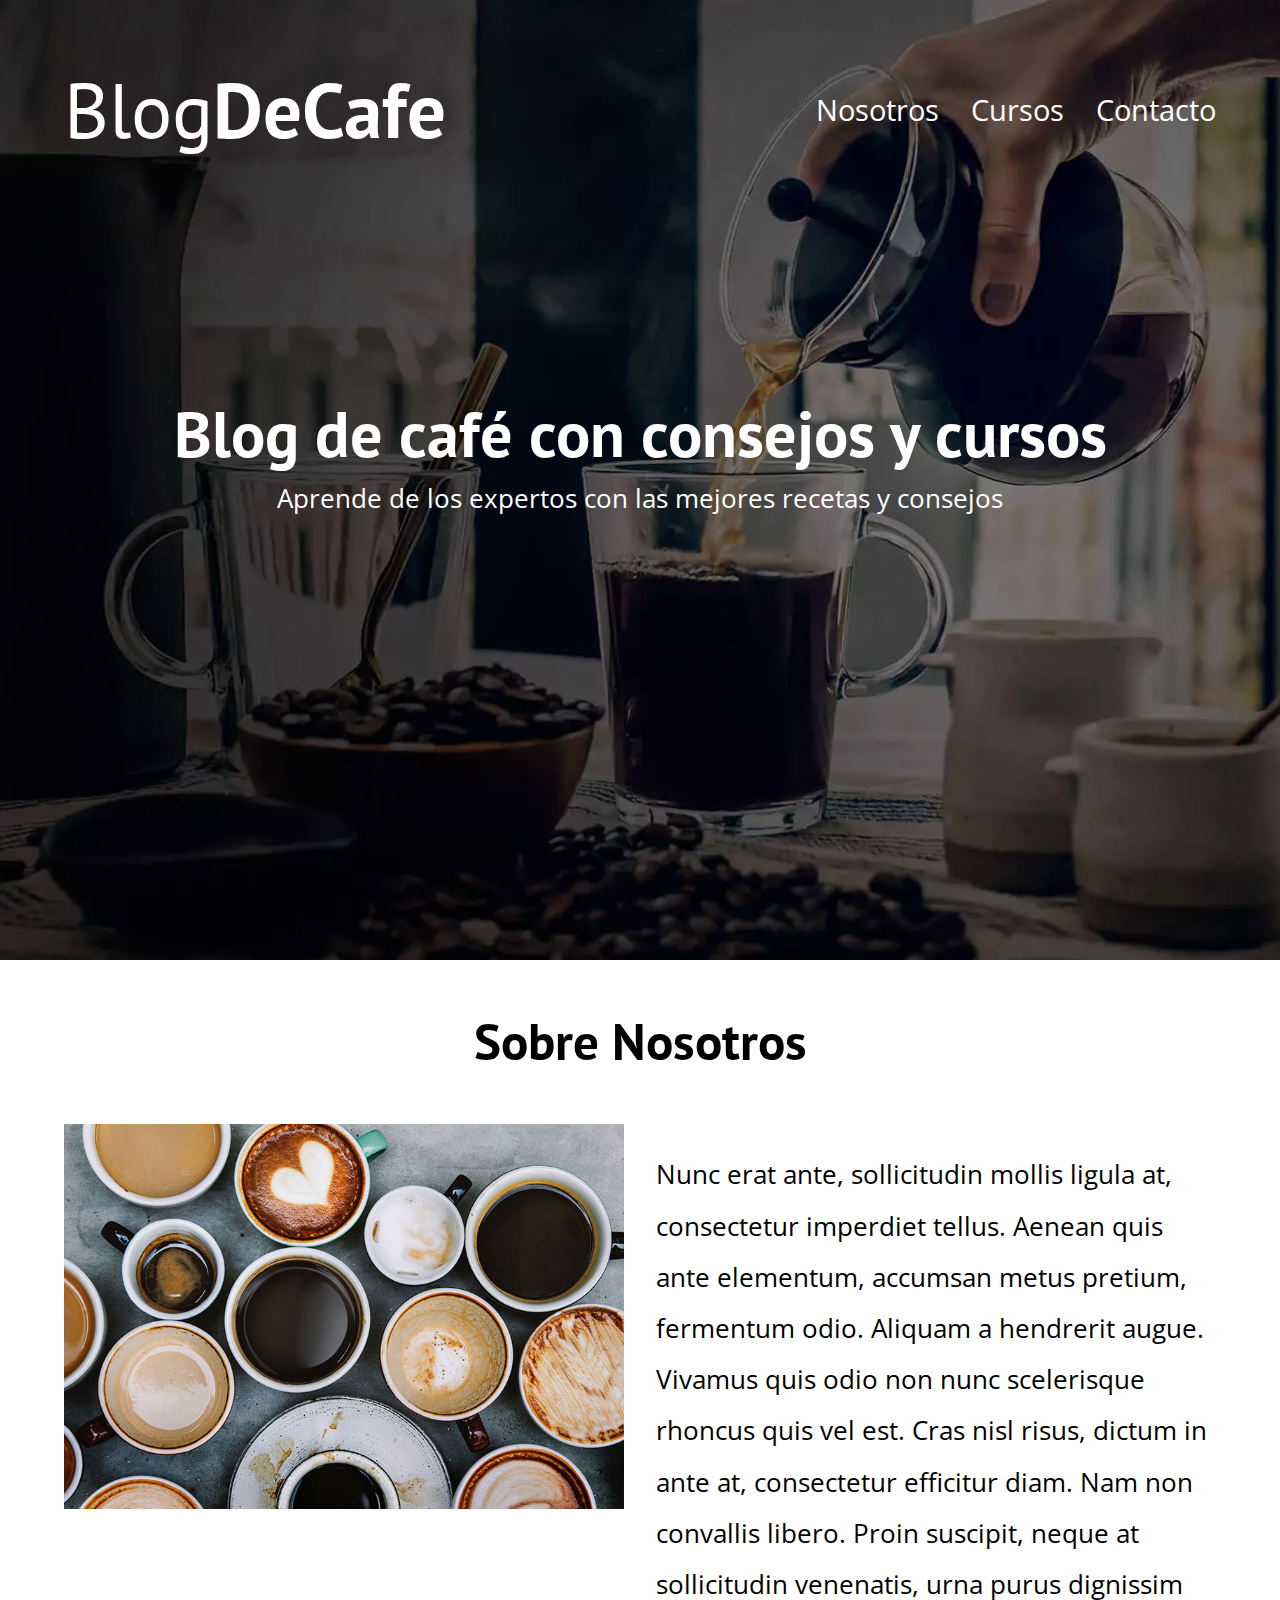
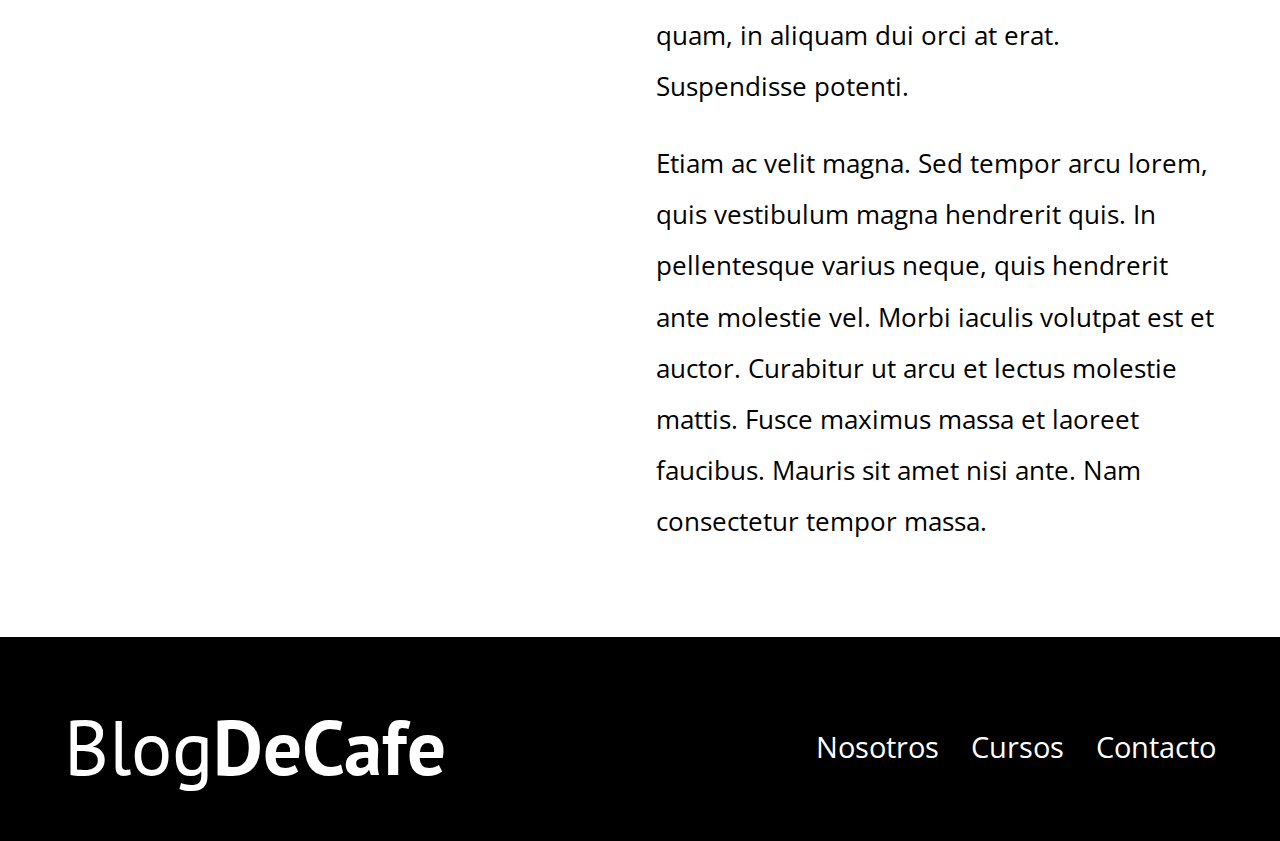
<file: nosotros.html>
<!DOCTYPE html>
<html lang="en">
<head>
    <meta charset="UTF-8">
    <meta http-equiv="X-UA-Compatible" content="IE=edge">
    <meta name="viewport" content="width=device-width, initial-scale=1.0">
    <title>BlogDeCafe</title>
    <link rel="stylesheet" href="css/normalize.css">
    <link rel="preconnect" href="https://fonts.googleapis.com">
    <link href="https://fonts.googleapis.com/css2?family=Open+Sans&family=PT+Sans:wght@400;700&display=swap" rel="stylesheet">
    <link rel="stylesheet" href="css/style.css">
</head>
<body>
    <header class="header">
        <div class="contenedor">
            <div class="barra">
                <a href="index.html" class="logo">
                    <h1 class="logo__nombre no-margin centrar-texto">Blog<span class="logo__bold">DeCafe</span></h1>
                    <nav class="navegacion">
                        <a href="nosotros.html" class="navegacion__enlace">Nosotros</a>
                        <a href="cursos.html" class="navegacion__enlace">Cursos</a>
                        <a href="contacto.html" class="navegacion__enlace">Contacto</a>
                    </nav>
                </a>
            </div>
        </div>
        <div class="header__texto">
            <h2 class="no-margin">Blog de café con consejos y cursos</h2>
            <p class="no-margin">Aprende de los expertos con las mejores recetas y consejos</p>
        </div>
    </header>
    <main class="contenedor">
        <h3 class="centrar-texto">Sobre Nosotros</h3>
        <div class="sobre-nosotros">
            <div class="sobre-nosotros__imagen">
                <img src="img/nosotros.jpg" alt="imagen nosotros">
            </div>
            <div class="sobre-nosotros__texto">
                <p>Nunc erat ante, sollicitudin mollis ligula at, consectetur imperdiet tellus. Aenean quis ante elementum, accumsan metus pretium, fermentum odio. Aliquam a hendrerit augue. Vivamus quis odio non nunc scelerisque rhoncus quis vel est. Cras nisl risus, dictum in ante at, consectetur efficitur diam. Nam non convallis libero. Proin suscipit, neque at sollicitudin venenatis, urna purus dignissim quam, in aliquam dui orci at erat. Suspendisse potenti.</p>

                <p>Etiam ac velit magna. Sed tempor arcu lorem, quis vestibulum magna hendrerit quis. In pellentesque varius neque, quis hendrerit ante molestie vel. Morbi iaculis volutpat est et auctor. Curabitur ut arcu et lectus molestie mattis. Fusce maximus massa et laoreet faucibus. Mauris sit amet nisi ante. Nam consectetur tempor massa.</p>
            </div>
        </div>
    </main>
    <footer class="footer">
        <div class="contenedor">
            <div class="barra">
                <a href="index.html" class="logo">
                    <h1 class="logo__nombre no-margin centrar-texto">Blog<span class="logo__bold">DeCafe</span></h1>
                    <nav class="navegacion">
                        <a href="nosotros.html" class="navegacion__enlace">Nosotros</a>
                        <a href="cursos.html" class="navegacion__enlace">Cursos</a>
                        <a href="contacto.html" class="navegacion__enlace">Contacto</a>
                    </nav>
                </a>
            </div>
        </div>
    </footer>
    <script src="js/modernizr.js"></script>
</body>
</html>
</file>
<file: css/style.css>
:root {
    --fuenteHeading: 'PT Sans', sans-serif;
    --fuenteParrafo: 'Open Sans', sans-serif;

    --primario: #784d3c;
    --gris: #e1e1e1;
    --blanco: #ffffff;
    --negro: #000000;
}

.html {
    box-sizing: border-box;
    font-size: 62.5%; /* 1 rem = 10px */
}
*, *:before, *:after {
    box-sizing: inherit;
}
body {
    font-family: var(--fuenteParrafo);
    font-size: 1.6rem;
    line-height: 2;
}

/* Globales*/
.contenedor {
    max-width: 120rem;
    width: 90%;
    margin: 0 auto;
}
a {
    text-decoration: none;
}
h1, h2, h3, h4 {
    font-family: var(--fuenteHeading);
    line-height: 1.2;
}
h1 {
    font-size: 4.8rem;
}
h2 {
    font-size: 4rem;
}
h3 {
    font-size: 3.2rem;
}
h4 {
    font-size: 2.8rem;
}
img {
    max-width: 100%;
}

/*Utilidades */
.no-margin {
    margin: 0;
}
.no-padding {
    padding: 0;
}
.centrar-texto {
    text-align: center;
}

/* Header */
.webp .header {
    background-image: url(../img/banner.webp);
}
.header {
    background-image: url(../img/banner.jpg);
    height: 60rem;
    background-size: cover;
    background-repeat: no-repeat;
    background-position: center center;
}
.header__texto {
    text-align: center;
    color: var(--blanco);
    margin-top: 5rem;
}
@media (min-width: 768px) {
    .header__texto {
        margin-top: 15rem;
    }
}
.barra {
    padding-top: 4rem;
}
@media (min-width: 768px) {
    .barra {
        display: flex;
        justify-content: space-between;
        align-items: center;
    }
}
.logo {
    color: var(--blanco);
}
.logo__nombre {
    font-weight: 400;
}
.logo__bold {
    font-weight: 700;
}
@media (min-width: 768px) {
    .navegacion {
        display: flex;
        gap: 2rem;
    }
}
.navegacion__enlace {
    display: block;
    text-align: center;
    font-size: 1.8rem;
    color: var(--blanco);
}

@media (min-width: 768px) {
    .contenido-principal {
        display: grid;
        grid-template-columns: 2fr 1fr;
        column-gap: 4rem;
    }
}
.entrada {
    border-bottom: 1px solid var(--gris);
    margin-bottom: 2rem;
}
.entrada:last-of-type {
    border: none;
    margin-bottom: 0;
}
.boton {
    display: block;
    font-family: var(--fuenteHeading);
    color: var(--blanco);
    text-align: center;
    padding: 1rem 3rem;
    font-size: 1.8rem;
    text-transform: uppercase;
    font-weight: 700;
    margin-bottom: 2rem;
    border: none;
}
@media (min-width: 768px) {
    .boton {
        display: inline-block;
    }
}
.boton:hover {
    cursor: pointer;
}
.boton--primario {
    background-color: var(--negro);
}
.boton--secundario {
    background-color: var(--primario);
}
.cursos {
    list-style: none;
}
.widget-curso {
    border-bottom: 1px solid var(--gris);
    margin-bottom: 2rem;
}
.widget-curso__label {
    font-family: var(--fuenteHeading);
    font-weight: bold;
}
.widget-curso__info {
    font-weight: normal;
}
.widget-curso__label,
.widget-curso__info {
    font-size: 2rem;
}
.footer {
    background-color: var(--negro);
    padding-bottom: 3rem;
    margin-top: 4rem;
}
/* Sobre Nosotros*/
@media (min-width: 768px) {
    .sobre-nosotros {
        display: grid;
        grid-template-columns: repeat(2, 1fr);
        column-gap: 2rem;
    }
}
/*Cursos*/
.curso {
    padding: 3rem 0;
    border-bottom: 1px solid var(--gris);
}
@media (min-width: 768px) {
    .curso {
        display: grid;
        grid-template-columns: 1fr 2fr;
        column-gap: 2rem;
    }
}
.curso:last-of-type {
    border: none;
}
.curso-curso__label {
    font-family: var(--fuenteHeading);
    font-weight: bold;
}
.curso__info {
    font-weight: normal;
}
.curso__label,
.curso__info {
    font-size: 2rem;
}
/*Contacto*/
.error {
    background-color: rgb(185, 0, 0);
    text-align: center;
    padding: 1rem;
    color: var(--blanco);
    text-transform: uppercase;
}
.correcto {
    background-color: rgb(0, 185, 15);
    text-align: center;
    padding: 1rem;
    color: var(--blanco);
    text-transform: uppercase;
}
.contacto-bg {
    background-image: url(../img/contacto.jpg);
    height: 40rem;
    background-size: cover;
    background-repeat: no-repeat;
}
.formulario {
    background-color: var(--blanco);
    margin: -5rem auto 0 auto;
    width: 95%;
    padding: 5rem;
}
.campo {
    display: flex;
    margin-bottom: 2rem;
}
.campo__label {
    flex: 0 0 9rem;
    text-align: right;
    padding-right: 2rem;
}
.campo__field {
    flex: 1;
    border: 1px solid var(--gris);
}
.campo__field--textarea {
    height: 20rem;
}
</file>
